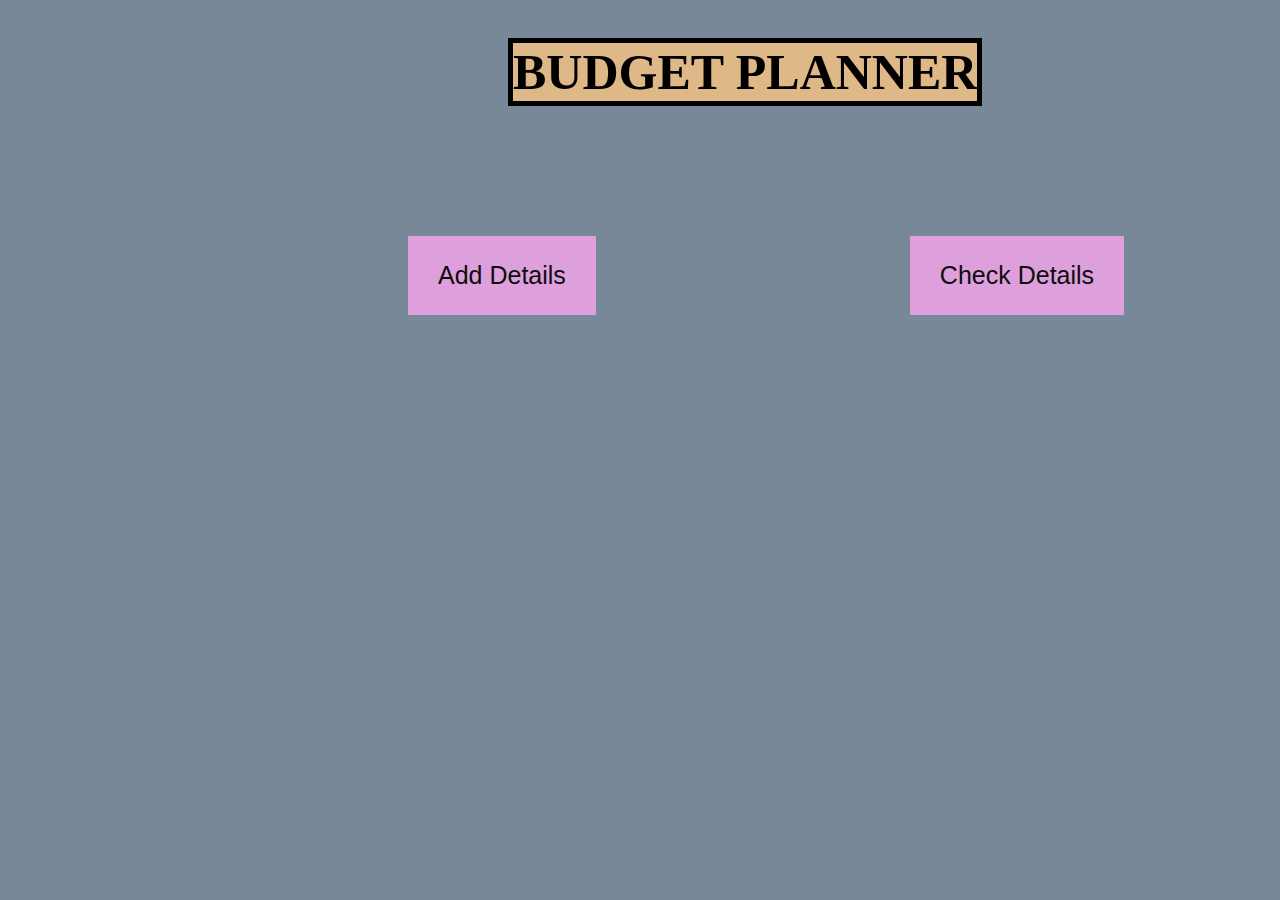
<file: Budget Project/budget.html>
<!DOCTYPE html>
<html lang="en">
    <head>
        <meta charset="UTF-8">
        <meta http-equiv="X-UA-Compatible" content="IE=edge">
        <meta name="viewport" content="width=device-width, initial-scale=1.0">
        <title>Team Budgect Planner App</title>
    </head>
    <body style="background-color: lightslategray;">
    <header>
         <h1 style=" background-color: burlywood;
         text-align: center;
         text-decoration: none;
         display: inline-block;
         margin: 30px 10px;
         cursor: pointer;
         font-size: 50px;
         margin-left:500px;
         margin-bottom:100px;
         border:solid black 5px;">BUDGET PLANNER</h1>
    </header>
        <script>
                ar=new Array();
            function addDetails() {
               
                var n=parseInt(prompt("Enter the number of element"));
                //var a=[];
                for (let i=0;i<n;i++)
                {
                    var a=parseInt(prompt("Enter the Price of the Product"));
                    ar.push(a);
                }
              
        
            }
        

            function checkDetails() {
                var total=0;
                for(let i=0;i<ar.length;i++)
                {
                   var total=total+ar[i];

                }
                document.write("Total Price is Rupee ",  total)

    }
    </script>
    <button name="simple_button" style="background-color: plum;
    border: none;
    color: rgb(14, 12, 12);
    padding: 25px 30px;
    text-align: center;
    text-decoration: none;
    display: inline-block;
    margin: 30px 10px;
    cursor: pointer;
    font-size: 25px;
    margin-left:400px; " onclick="addDetails()">Add Details</button>
    <button style="background-color:plum ; 
    border: none;
    color: rgb(14, 12, 12);
    padding: 25px 30px;
    text-align: center;
    text-decoration: none;
    display: inline-block;
    margin: 30px 10px;
    cursor: pointer;
    font-size: 25px;
    margin-left:300px;" onclick="checkDetails()">Check Details</button>
</body>
</html>
</file>
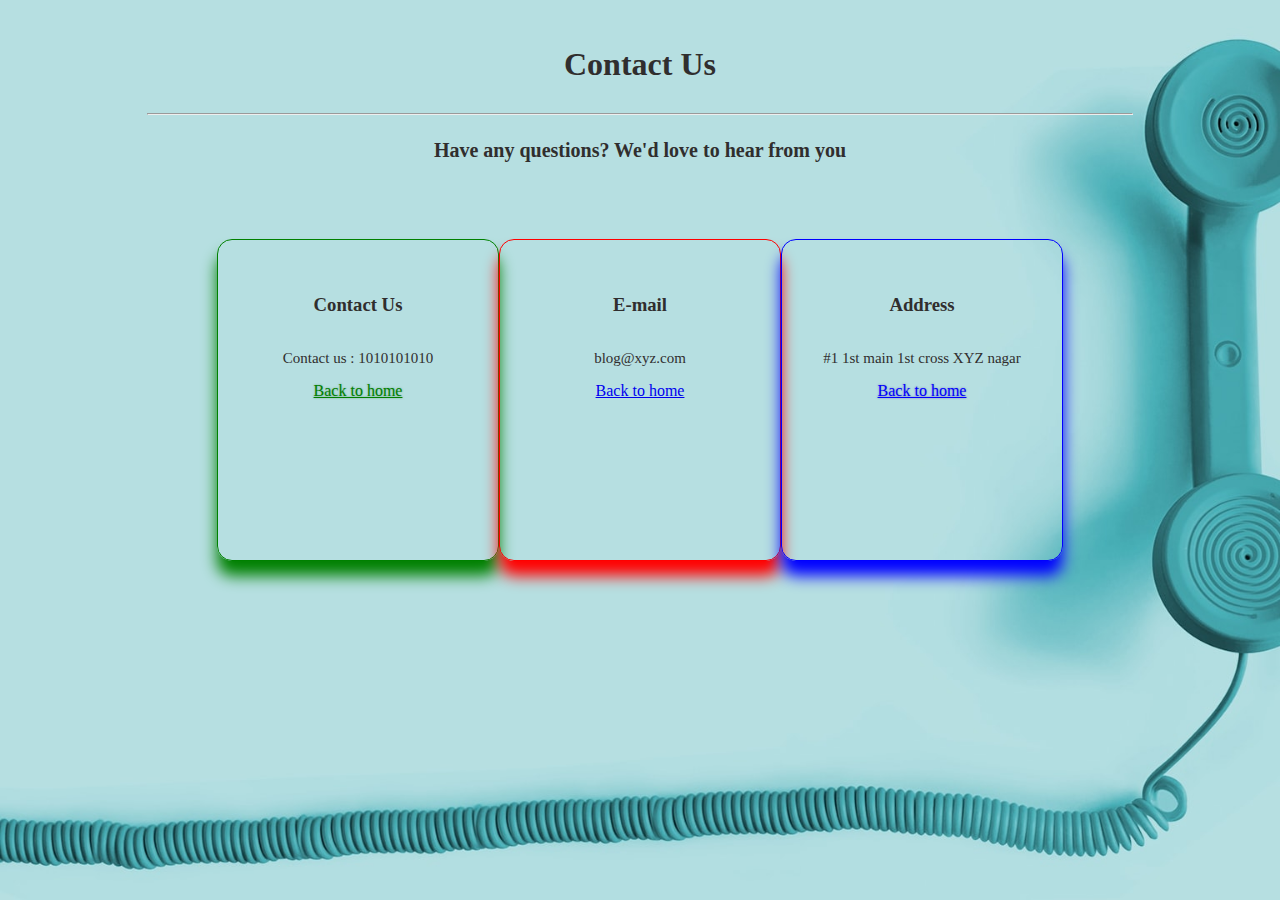
<file: Resturant project/contact.html>
<!DOCTYPE html>
<html lang="en">
<head>
    <meta charset="UTF-8">
    <meta http-equiv="X-UA-Compatible" content="IE=edge">
    <meta name="viewport" content="width=device-width, initial-scale=1.0">
    <title>Responsive Contact us page template</title>
    <link rel="stylesheet" href="contact.css">

</head>
<body>
    <style>
        body {
            background-image: url('contact.jpg');
            background-repeat: no-repeat;
            background-attachment: fixed;
            background-size: cover;
        
        }
    </style>
    <div class="container">
        <h1>Contact Us</h1>
        <hr>
        <h2>Have any questions? We'd love to hear from you</h2>
        <div class="contact-items">
            <div class="customer-care">
                <h3>Contact Us</h3>
                <p>Contact us : 1010101010</p>
               
                <a href="index.html"> Back to home  </a>
            </div>
            <div class="write-us">
                <h3>E-mail
                </h3>
                <p> blog@xyz.com</p>
                <a href="index.html"> Back to home  </a>
          <!-- <a href="./contact-form.html"> <button id="write">Write</button></a>  u-->
            </div>
            <div class="sales-market">
                <h3> Address </h3>
                <p>#1 1st main 1st cross XYZ nagar</p>
                <a href="index.html"> Back to home </a>
               

            </div>
        </div>
    </div>
</body>
</html>
</file>
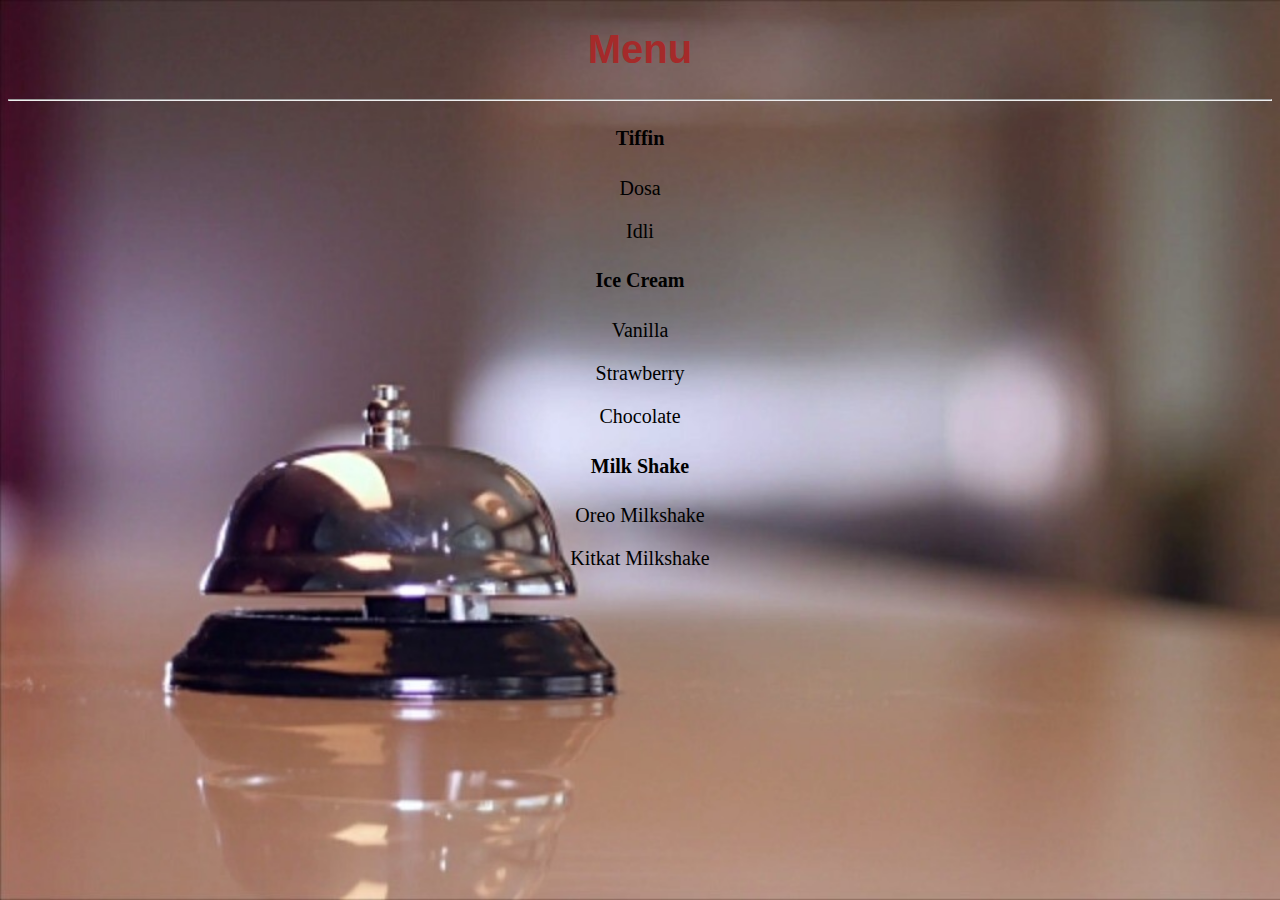
<file: Resturant project/menu.html>
<!DOCTYPE html>
<html lang="en">
<head>
    <meta charset="UTF-8">
    <meta http-equiv="X-UA-Compatible" content="IE=edge">
    <meta name="viewport" content="width=device-width, initial-scale=1.0">
    <title>Document</title>
</head>
<body>
    <style>
        body {
            background-image: url('menu1.jpg');
            background-repeat: no-repeat;
            background-attachment: fixed;
            background-size: cover;
        
        }
    </style>
    <div class="container" style="text-align: center; font-size:20px;">
        <div class="row d-flex justify-content-center">
          <div class="col-10 pb-5 text-center">
            <h1 class="quicksand-font header text-uppercase" style="font-family: sans-serif;color: brown;">Menu</h1>
            <hr>
          </div>
        </div>
        <div class="row d-flex justify-content-center">
          <div class="col-10 pb-5 text-center">
            <h4 class="text-center quicksand-font text-uppercase" style="font-family: cursive;">Tiffin</h4>
            <p class="text-uppercase" style="font-family: cursive;">Dosa</p>
            <p class="text-uppercase" style="font-family: cursive;">Idli</p>
          </div>
        </div>
        <div class="row d-flex justify-content-center">
          <div class="col-10 pb-5 text-center">
            <h4 class="text-center quicksand-font text-uppercase" style="font-family: cursive;">Ice Cream</h4>
            <p class="text-uppercase" style="font-family: cursive;">Vanilla</p>
            <p class="text-uppercase" style="font-family: cursive;">Strawberry</p>
            <p class="text-uppercase" style="font-family: cursive;">Chocolate</p>
          </div>
        </div>
        <div class="row d-flex justify-content-center">
          <div class="col-10 pb-5 text-center">
            <h4 class="text-center quicksand-font text-uppercase" style="font-family: cursive;">Milk Shake</h4>
            <p class="text-uppercase" style="font-family: cursive;">Oreo Milkshake</p>
            <p class="text-uppercase" style="font-family: cursive;">Kitkat Milkshake</p>
          </div>
        </div>
      </div>
      
</body>
</html>
</file>
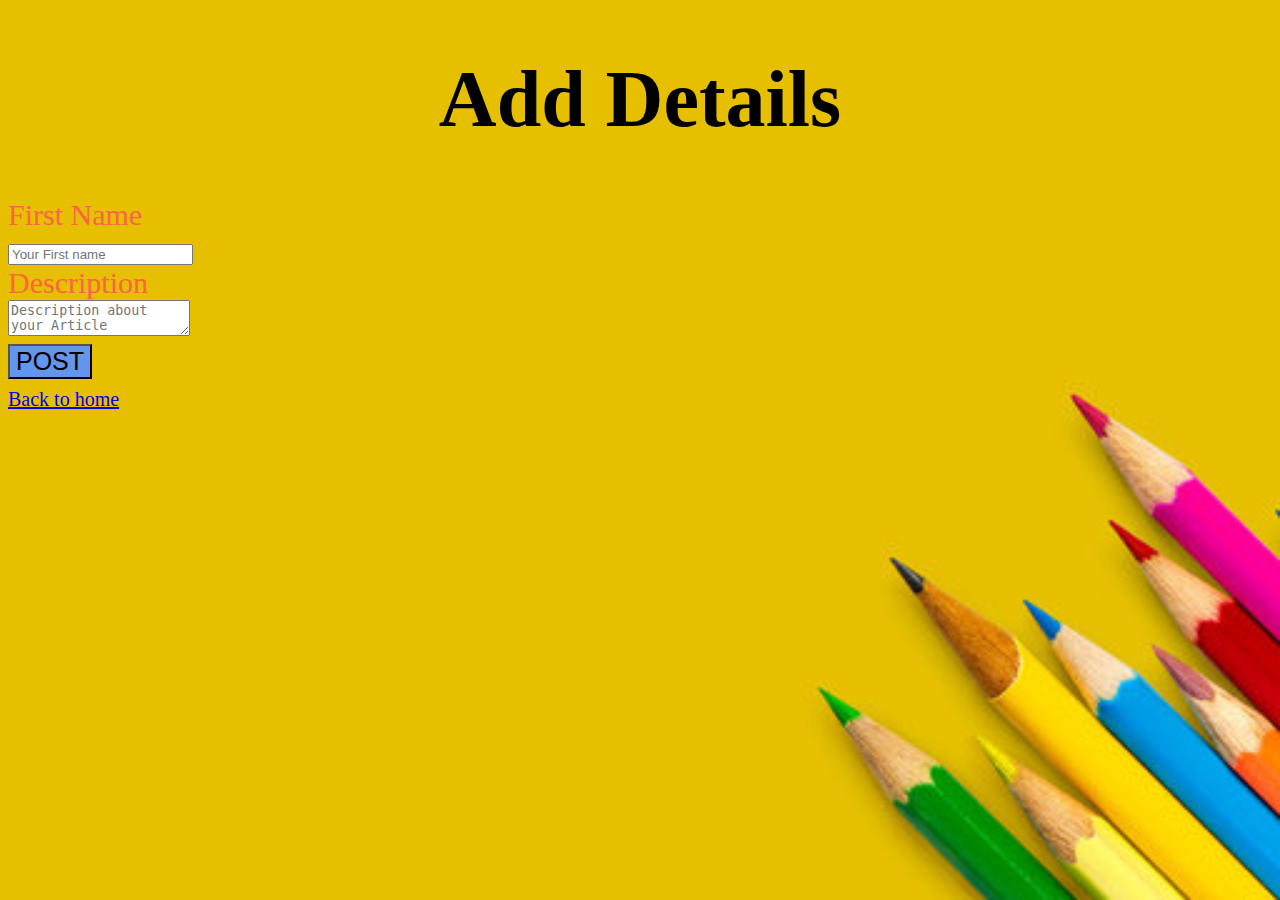
<file: final project/blogging/blog/article.html>
<!DOCTYPE html>
<html lang="en">
<head>
    <meta charset="UTF-8">
    <meta http-equiv="X-UA-Compatible" content="IE=edge">
    <meta name="viewport" content="width=device-width, initial-scale=1.0">
    <title>Document</title>
</head>
<style>
    body {
        background-image: url('../blog/article.jpg');
        background-repeat: no-repeat;
        background-attachment: fixed;
        background-size: cover;
    
    }
</style>
<body>
    <div class="header" style="font-family: cursive;font-size: 40px;">
        <h1 style="text-align: center;">Add Details</h1>
    </div>    
    <div class="container" style="font-family: cursive;font-size:30px;color: tomato;">
            <label for="fname">First Name</label><br>
            <input type="text" id="fName" name="firstname" placeholder="Your First name" ><br>
            <label for ="Descrption">Description</label><br>
            <textarea id="Description" name="Description" placeholder="Description about your Article" ></textarea><br>
            <button style="background-color:cornflowerblue;font-size: 25px;" type="submit" formmethod="post" onclick="addnewarticle()">POST</button> <br>    
        <a href="index.html" style="font-size: 20px;"> Back to home  </a>
    </div>
    <script src="blog.js"></script>
    
</body>
</html>
</file>
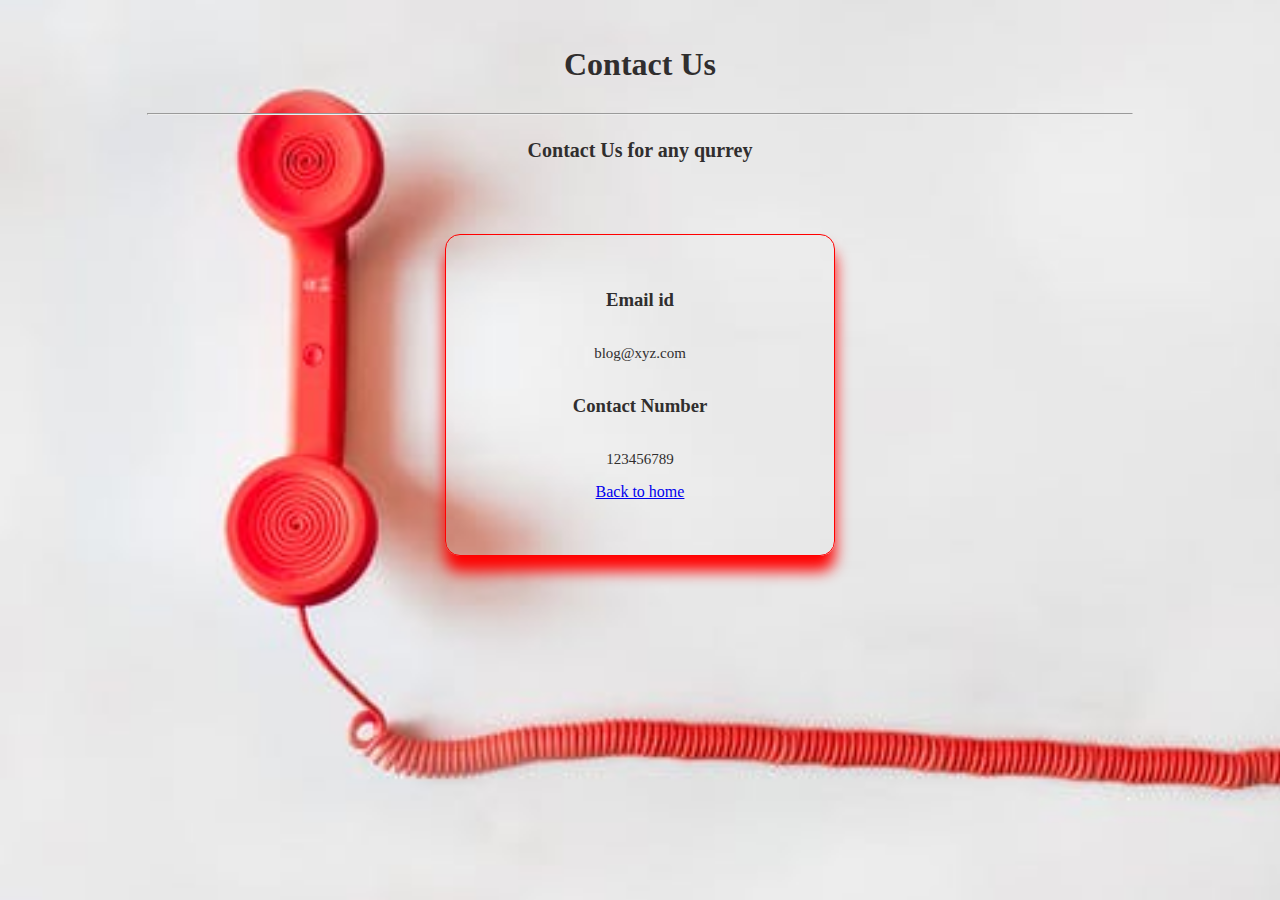
<file: final project/blogging/blog/contact.html>
<!DOCTYPE html>
<html lang="en">
<head>
    <meta charset="UTF-8">
    <meta http-equiv="X-UA-Compatible" content="IE=edge">
    <meta name="viewport" content="width=device-width, initial-scale=1.0">
    <title>Responsive Contact us page template</title>
    <link rel="stylesheet" href="contact.css">

</head>
<body>
    <style>
        body {
            background-image: url('contact.jpg');
            background-repeat: no-repeat;
            background-attachment: fixed;
            background-size: cover;
        
        }
    </style>
    <div class="container">
        <h1>Contact Us</h1>
        <hr>
        <h2>Contact Us for any qurrey</h2>
            </div>
            <div class="write-us">
                <h3>Email id
                </h3>
                <p> blog@xyz.com</p>
                <h3>Contact Number</h3>
                <p>123456789</p>
                <a href="index.html"> Back to home  </a>
            </div>
        </div>
    </div>
</body>
</html>
</file>
<file: Resturant project/contact.css>
body{
    padding: 0;
    margin: 0;
    font-family: Arial, Helvetica, sans-serif;
    color: rgb(48, 46, 46);
    background-color: rgba(224, 217, 217, 0.863);
    background-image: url('contact.jpg');
}
.container{
    display: flex;
    flex-direction: column;
    align-items: center;
    padding: 25px;
    font-family: cursive;
}
hr{
    width: 80%;
    font-family: cursive;
}
h2{
    font-size: 20px;
    font-family: cursive;
}
.contact-items{
    display: flex;
    margin: 30px auto;
    flex-wrap: wrap;
    align-items: center;
    font-family: cursive;

}
.customer-care,.write-us,.sales-market{
    display: flex;
    flex-direction: column;
    align-items: center;
    width: 28%;
    margin: 30px auto;
    padding: 35px 15px;
    border-radius: 15px;
    text-align: center;
    min-width: 250px;
    font-family: cursive;
    
}
.customer-care{
    height: 250px;
    box-shadow: 0 15px 15px green;
    font-family: cursive;
    border: 1px solid green;
}
.write-us{
    height: 250px;
    box-shadow: 0 15px 15px red;
    font-family: cursive;
    border: 1px solid red;
}
.sales-market{
    height: 250px;
    box-shadow: 0 15px 15px blue;
    font-family: cursive;
    border: 1px solid blue;
}
p{
    font-size: 15px;
}
button{
    padding: 8px 16px;
    font-size: 17px;
    border-radius: 25px;
    border: none;
    margin: 15px auto;
    cursor: pointer;
    color: rgb(255, 255, 255);
}
button:hover{
    color: gray;
}
#cust-care{
    background: green;

    box-shadow: 0 0 5px black;
}
#write{
    background: rgb(187, 15, 15);

    box-shadow: 0 0 5px black;
}
#sales{
    background: blue;
    box-shadow: 0 0 5px black;
}
a{
    font-size: 16px;
}
.customer-care a{
    color: green;
    text-shadow: 0 0 2px rgba(73, 129, 80, 0.637);
}
.sales-market a{
    color: blue;
    text-shadow: 0 0 2px rgba(76, 62, 158, 0.637);
}
</file>
<file: final project/blogging/blog/contact.css>
body{
    padding: 0;
    margin: 0;
    font-family: Arial, Helvetica, sans-serif;
    color: rgb(48, 46, 46);
    background-color: rgba(224, 217, 217, 0.863);
    background-image: url('contact.jpg');
}
.container{
    display: flex;
    flex-direction: column;
    align-items: center;
    padding: 25px;
    font-family: cursive;
}
hr{
    width: 80%;
    font-family: cursive;
}
h2{
    font-size: 20px;
    font-family: cursive;
}
.contact-items{
    display: flex;
    margin: 30px auto;
    flex-wrap: wrap;
    align-items: center;
    font-family: cursive;

}
.customer-care,.write-us,.sales-market{
    display: flex;
    flex-direction: column;
    align-items: center;
    width: 28%;
    margin: 30px auto;
    padding: 35px 15px;
    border-radius: 15px;
    text-align: center;
    min-width: 250px;
    font-family: cursive;
    
}
.write-us{
    height: 250px;
    box-shadow: 0 15px 15px red;
    font-family: cursive;
    border: 1px solid red;
}
p{
    font-size: 15px;
}
button{
    padding: 8px 16px;
    font-size: 17px;
    border-radius: 25px;
    border: none;
    margin: 15px auto;
    cursor: pointer;
    color: rgb(255, 255, 255);
}
button:hover{
    color: gray;
}

#write{
    background: rgb(187, 15, 15);

    box-shadow: 0 0 5px black;
}
a{
    font-size: 16px;
}
.customer-care a{
    color: green;
    text-shadow: 0 0 2px rgba(73, 129, 80, 0.637);
}
</file>
